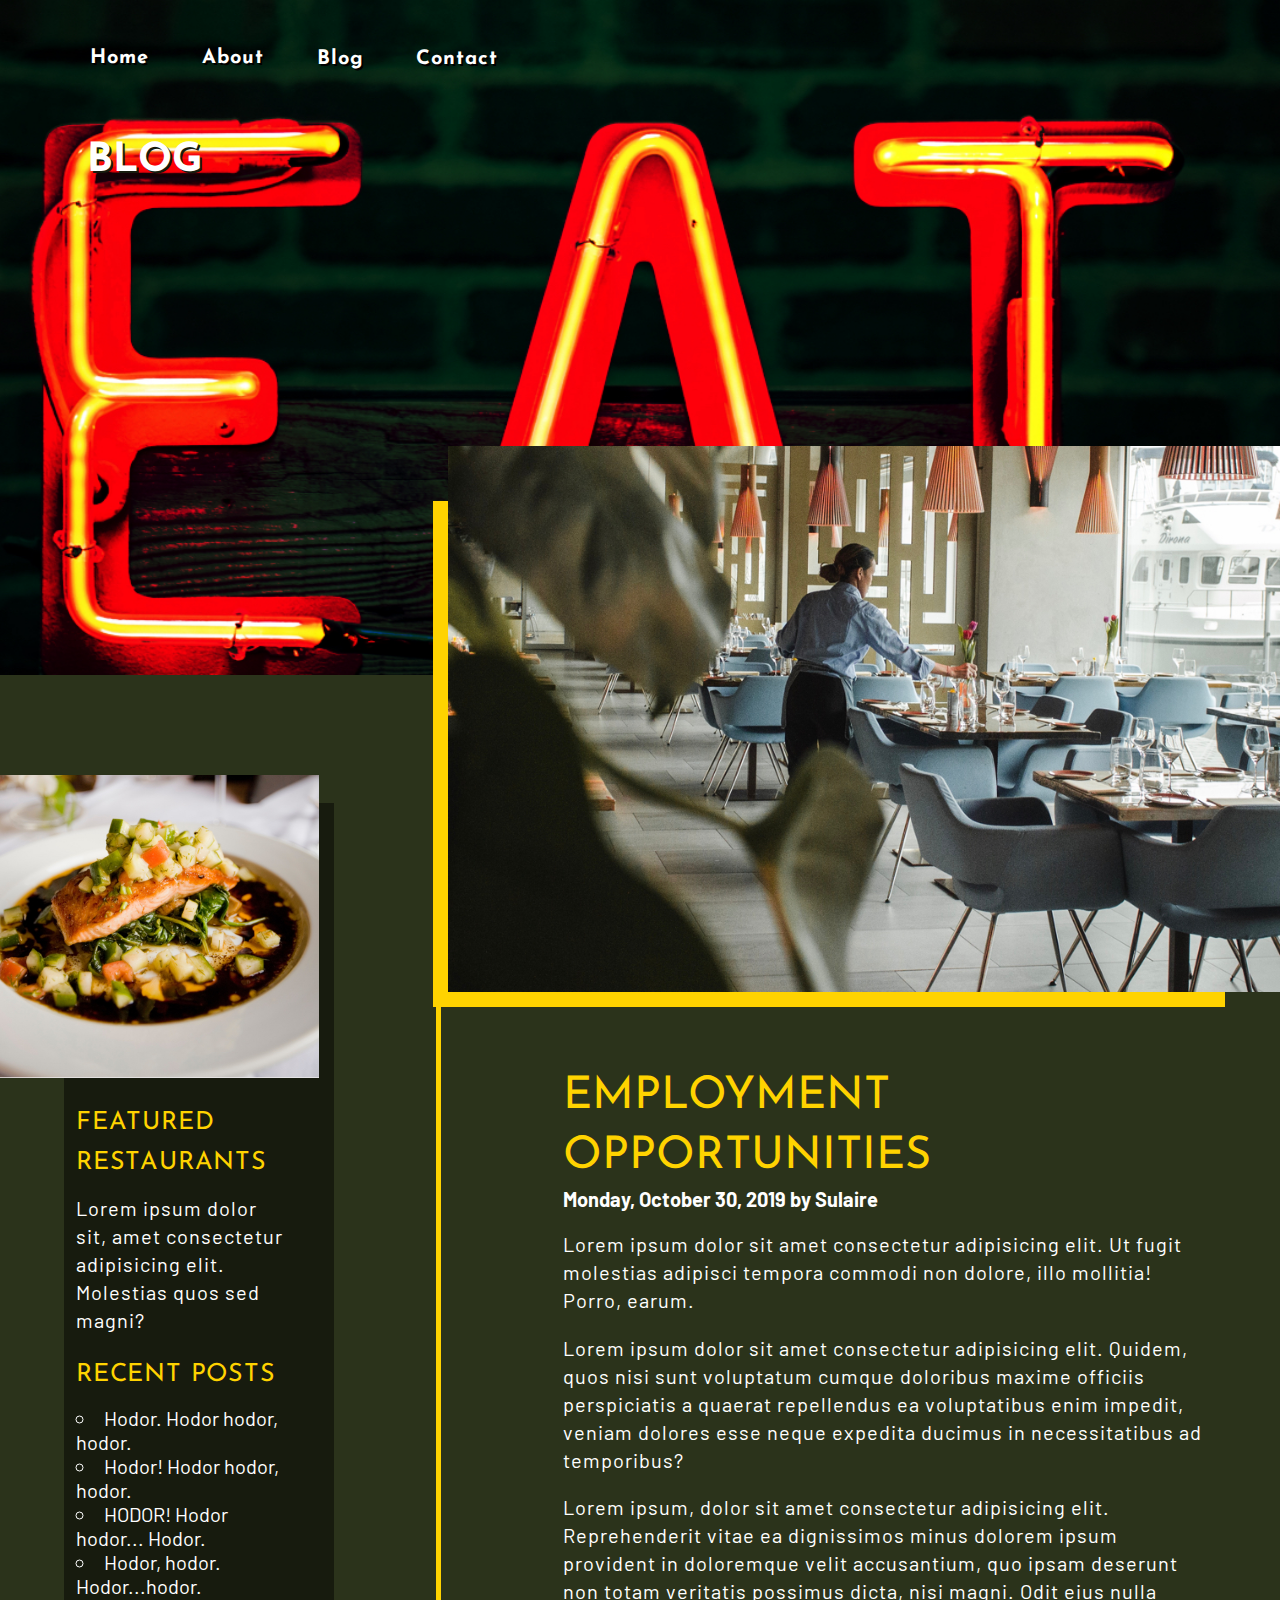
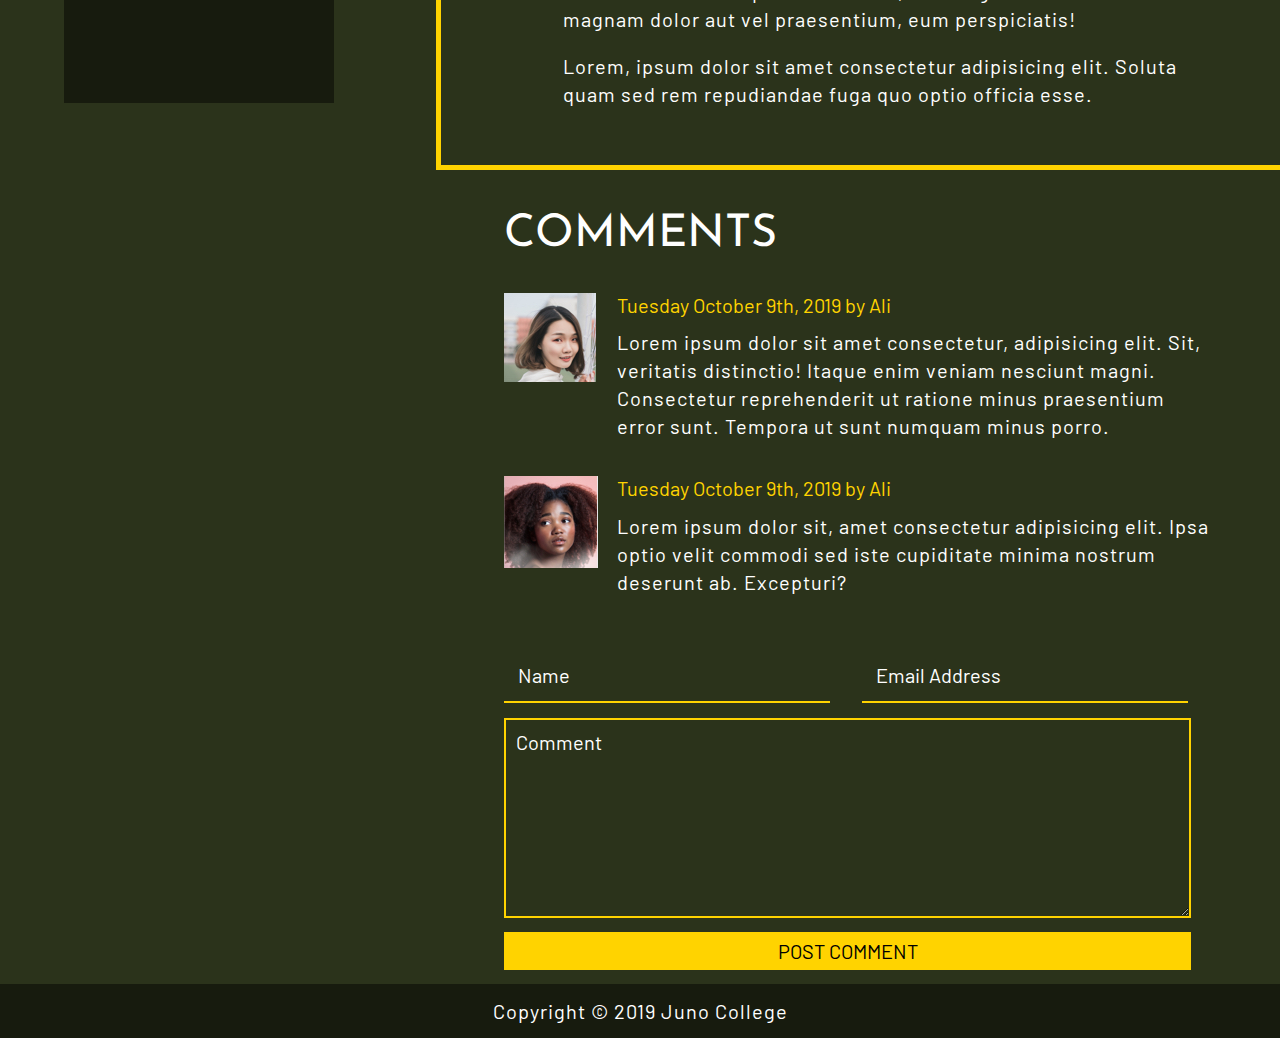
<file: blog.html>
<!DOCTYPE html>
<html lang="en">
<head>
    <meta charset="UTF-8">
    <meta name="viewport" content="width=device-width, initial-scale=1.0">
    <meta http-equiv="X-UA-Compatible" content="ie=edge">
    <link href="https://fonts.googleapis.com/css?family=Josefin+Sans:400,600,700&display=swap" rel="stylesheet">
    <link rel="stylesheet" href="styles/styles.css">
    <link href="https://fonts.googleapis.com/css?family=Barlow&display=swap" rel="stylesheet">

    <title>The Restaurant Mall - Blog</title>
</head>
<body>
    <header class="blog-header">
        <div class="blog-wrapper">
            <label for="toggle">
                <i class="fas fa-bars" aria-hidden="true"></i>
            </label>
            <input type="checkbox" id="toggle" name="toggle">

            <div id="sidebar" class="menu-toggle" aria-hidden="true">
                <li><a href="#home">Home</a></li>
                <li><a href="#about">About</a></li>
                <li><a href="#blog">Blog</a></li>
                <li><a href="#contact">Contact</a></li>
            </div>
        <nav>
            <ul>
                <li><a href="#home">Home</a></li>
                <li><a href="#about">About</a></li>
                <li><a href="#blog">Blog</a></li>
                <li><a href="#contact">Contact</a></li>
            </ul>
        </nav>
        <h1>blog</h1>
        </div>
    </header>
    <main>
        <div class="featured-image">
            <img src="./assets/blog-side-image.jpg" alt="Grilled salmon with vegetables.">
        </div>
        <div class="blog-main">
        <div class="featured-aside">
            <div class="featured-image-2">
                <img src="./assets/blog-side-image.jpg" alt="" aria-hidden="true">
            </div>
        <aside>
        
            <div class="blog-wrapper">

            <div class="featured">
                <h3>Featured Restaurants</h3>
                <p>Lorem ipsum dolor sit, amet consectetur adipisicing elit. Molestias quos sed magni?</p>
                <h3>recent posts</h3>
                <ul>
                    <li>Hodor. Hodor hodor, hodor.</li>
                    <li>Hodor! Hodor hodor, hodor.</li>
                    <li>HODOR! Hodor hodor... Hodor.</li>
                    <li>Hodor, hodor. Hodor...hodor.</li>
                </ul>
                <!-- Insert bullet points below -->
            </div>  
            </aside>
            </div>
            <div class="blog-wrapper">
            <div class="part-two">
            <section>
            <div class="employment">
                <div class="employment-image">
                    <img src="./assets/blog-post-image.jpg" alt="Wait staff setting the table at a restaurant.">
                </div>
                <div class="employment-text">
                <h2>employment opportunities</h2>
                <span class="caption">Monday, October 30, 2019 by Sulaire</span>
                <p>Lorem ipsum dolor sit amet consectetur adipisicing elit. Ut fugit molestias adipisci tempora commodi non dolore, illo mollitia! Porro, earum.</p>
                <p>Lorem ipsum dolor sit amet consectetur adipisicing elit. Quidem, quos nisi sunt voluptatum cumque doloribus maxime officiis perspiciatis a quaerat repellendus ea voluptatibus enim impedit, veniam dolores esse neque expedita ducimus in necessitatibus ad temporibus?</p>
                <p>Lorem ipsum, dolor sit amet consectetur adipisicing elit. Reprehenderit vitae ea dignissimos minus dolorem ipsum provident in doloremque velit accusantium, quo ipsam deserunt non totam veritatis possimus dicta, nisi magni. Odit eius nulla magnam dolor aut vel praesentium, eum perspiciatis!</p>
                <p>Lorem, ipsum dolor sit amet consectetur adipisicing elit. Soluta quam sed rem repudiandae fuga quo optio officia esse.</p>
                    </div>
            </div>
        </section>
        <section>
                <div class="comments-section">
                    <h2>Comments</h2>
                    <div class="comments1">
                        <div class="comment-image-1"><img src="./assets/comment-1.jpg" alt="Image of commenter">
                        </div>
                        <div class="comment-text-1">
                            <span class="date-name">Tuesday October 9th, 2019 by Ali</span>
                            <p>Lorem ipsum dolor sit amet consectetur, adipisicing elit. Sit, veritatis distinctio! Itaque enim veniam
                                nesciunt magni. Consectetur reprehenderit ut ratione minus praesentium error sunt. Tempora ut sunt
                                numquam minus porro.</p>
                        </div>
                    </div>
                    <div class="comments2">
                        <div class="comment-image-2">
                            <img src="./assets/comment-2.jpg" alt="Image of commenter">
                        </div>
                        <div class="comment-text-2">
                            <span class="date-name">Tuesday October 9th, 2019 by Ali</span>
                            <p>Lorem ipsum dolor sit, amet consectetur adipisicing elit. Ipsa optio velit commodi sed iste cupiditate
                                minima nostrum deserunt ab. Excepturi?</p>
                        </div>
                    </div>
                </div>
        </section>
        <section class="blog-form">
            <form action="">
                <fieldset>
                    <label for="name">Name</label>
                    <input type="text" placeholder="Name" id="blog-name" name="name">

                    <label for="email">Email Address</label>
                    <input type="email" name="email" id="blog-email" placeholder="Email Address">


                    <label for="comment">Comment</label>
                    <!-- <input type="text" name="comment" id="comment" placeholder="Comment"> -->

                    <!-- USED TEXT AREA FOR COMMENT SECTION -->
                    <textarea name="comment" placeholder="Comment" id="comment" cols="30" rows="10"></textarea>
                    <label for="post">Post Comment</label>
                    <input type="submit" value="Post Comment" name="post" id="post">
                </fieldset>
            </form>
        </section>
        </div>
        </div>
        </div>
        </div>
    </main>
    <footer>
        <p>Copyright © 2019 Juno College</p>
    </footer>
</body>
</html>
</file>
<file: styles/styles.css>
article, aside, details, figcaption, figure, footer, header, hgroup, nav, section, summary {
  display: block;
}

audio, canvas, video {
  display: inline-block;
}

audio:not([controls]) {
  display: none;
  height: 0;
}

[hidden] {
  display: none;
}

html {
  font-family: sans-serif;
  -webkit-text-size-adjust: 100%;
  -ms-text-size-adjust: 100%;
}

a:focus {
  outline: thin dotted;
}

a:active, a:hover {
  outline: 0;
}

h1 {
  font-size: 2em;
}

abbr[title] {
  border-bottom: 1px dotted;
}

b, strong {
  font-weight: 700;
}

dfn {
  font-style: italic;
}

mark {
  background: #ff0;
  color: #000;
}

code, kbd, pre, samp {
  font-family: monospace, serif;
  font-size: 1em;
}

pre {
  white-space: pre-wrap;
  word-wrap: break-word;
}

q {
  quotes: \201C \201D \2018 \2019;
}

small {
  font-size: 80%;
}

sub, sup {
  font-size: 75%;
  line-height: 0;
  position: relative;
  vertical-align: baseline;
}

sup {
  top: -.5em;
}

sub {
  bottom: -.25em;
}

img {
  border: 0;
}

svg:not(:root) {
  overflow: hidden;
}

fieldset {
  border: 1px solid silver;
  margin: 0 2px;
  padding: .35em .625em .75em;
}

button, input, select, textarea {
  font-family: inherit;
  font-size: 100%;
  margin: 0;
}

button, input {
  line-height: normal;
}

button, html input[type=button], input[type=reset], input[type=submit] {
  -webkit-appearance: button;
  cursor: pointer;
}

button[disabled], input[disabled] {
  cursor: default;
}

input[type=checkbox], input[type=radio] {
  -webkit-box-sizing: border-box;
          box-sizing: border-box;
  padding: 0;
}

input[type=search] {
  -webkit-appearance: textfield;
  -webkit-box-sizing: content-box;
  box-sizing: content-box;
}

input[type=search]::-webkit-search-cancel-button, input[type=search]::-webkit-search-decoration {
  -webkit-appearance: none;
}

textarea {
  overflow: auto;
  vertical-align: top;
}

table {
  border-collapse: collapse;
  border-spacing: 0;
}

body, figure {
  margin: 0;
}

legend, button::-moz-focus-inner, input::-moz-focus-inner {
  border: 0;
  padding: 0;
}

.clearfix:after {
  visibility: hidden;
  display: block;
  font-size: 0;
  content: '';
  clear: both;
  height: 0;
}

* {
  -webkit-box-sizing: border-box;
  box-sizing: border-box;
}

.visuallyHidden:not(:focus):not(:active) {
  position: absolute;
  width: 1px;
  height: 1px;
  margin: -1px;
  border: 0;
  padding: 0;
  white-space: nowrap;
  -webkit-clip-path: inset(100%);
          clip-path: inset(100%);
  clip: rect(0 0 0);
  overflow: hidden;
}

body {
  font-family: 'Barlow', sans-serif;
  font-size: 2rem;
}

@media (max-width: 900px) {
  body {
    font-size: 1.8rem;
  }
}

@media (max-width: 600px) {
  body {
    font-size: 1.6rem;
  }
}

a {
  padding: 2% 0;
}

p {
  line-height: 28px;
  letter-spacing: 1px;
}

body, h1, h2, h3, ul, nav, li, p {
  margin: 0;
  padding: 0;
}

h1, h2, h3, h4, .read-more, .find-out-more {
  font-family: 'Josefin Sans', sans-serif;
}

li {
  list-style: none;
}

a {
  text-decoration: none;
  color: inherit;
}

img {
  max-width: 100%;
}

html {
  font-size: 62.5%;
}

body {
  color: white;
  font-size: 2rem;
}

h1, h2, h3, h4 {
  text-transform: uppercase;
}

.wrapper {
  max-width: 80%;
  margin: 0 auto;
}

.blog-wrapper {
  max-width: 90%;
  margin: 0 auto;
}

h2 {
  font-size: 4.5rem;
  font-weight: normal;
}

input[type="submit"] {
  -webkit-transition: 0.5s all ease-in-out;
  transition: 0.5s all ease-in-out;
}

.main {
  background-image: url(../assets/home-header.jpg);
  background-size: cover;
  min-height: 100%;
  height: 75vh;
  background-position: center;
}

.main h1 {
  font-weight: 600;
  font-size: 6.9rem;
  width: 30%;
  margin-top: 5%;
  padding-left: 1%;
  padding-top: 1%;
}

@media (max-width: 900px) {
  .main h1 {
    width: 100%;
    text-align: center;
    background-color: rgba(255, 255, 255, 0.3);
    color: #171B0E;
    text-shadow: 2px 2px white;
    padding: 0;
    border-radius: 5px;
    padding-top: 1%;
    margin-top: 20%;
  }
}

@media (max-width: 600px) {
  .main h1 {
    font-size: 5.5rem;
    margin-top: 30%;
  }
}

@media (max-width: 485px) {
  .main h1 {
    font-size: 5rem;
    margin-top: 35%;
  }
}

@media (max-width: 400px) {
  .main h1 {
    font-size: 4.3rem;
  }
}

.main h1 .restaurant {
  color: black;
  background-color: white;
  padding-top: 4%;
}

@media (max-width: 900px) {
  .main h1 .restaurant {
    background-color: transparent;
    color: #171B0E;
  }
}

.contact {
  background-image: url(../assets/contact-header.jpg);
  background-size: cover;
  height: 75vh;
  background-position: center right;
}

.contact h1 {
  padding-left: 2%;
  padding-top: 5%;
  text-shadow: 2px 2px #171B0E;
}

.blog-header {
  background-image: url(../assets/blog-header.jpg);
  background-size: cover;
  height: 75vh;
  background-position: center right;
}

.blog-header h1 {
  padding-left: 2%;
  padding-top: 5%;
  text-shadow: 2px 2px #171B0E;
}

@media (max-width: 900px) {
  .blog-header h1 {
    padding-top: 20%;
  }
}

@media (max-width: 600px) {
  .blog-header h1 {
    padding-top: 5%;
  }
}

@media (max-width: 1000px) {
  .blog-header {
    background-position: center left 70%;
  }
}

header {
  position: relative;
}

header nav {
  padding-top: 3%;
  font-weight: 700;
  font-size: 2rem;
  line-height: 29px;
  letter-spacing: 1px;
  font-family: 'Josefin Sans', sans-serif;
}

header nav ul {
  display: -webkit-box;
  display: -ms-flexbox;
  display: flex;
  -ms-flex-pack: distribute;
      justify-content: space-around;
  width: 40%;
}

@media (max-width: 600px) {
  header nav ul {
    display: none;
  }
}

@media (max-width: 900px) {
  header nav ul {
    width: 100%;
    -webkit-box-pack: space-evenly;
        -ms-flex-pack: space-evenly;
            justify-content: space-evenly;
  }
}

header nav ul li {
  padding: 10px 0;
}

header nav ul li:hover {
  border-bottom: 2px solid #FFD300;
}

header nav ul li a {
  text-shadow: 2px 2px 0 black;
}

.home-image-overlay {
  position: absolute;
  top: 30%;
  right: 0;
  width: 50%;
  z-index: 5;
}

@media (max-width: 1200px) {
  .home-image-overlay {
    width: 40%;
    top: 60%;
  }
}

@media (max-width: 900px) {
  .home-image-overlay {
    display: none;
  }
}

.info, .gift, .nature {
  background-color: #2B331B;
}

.main-section, .gallery {
  background-color: #1d2212;
}

.full-image img {
  display: block;
}

.find-out-more {
  background: #171B0E;
  padding: 10px 0 5px 0;
  text-transform: uppercase;
  -webkit-transition: 0.5s all ease-in-out;
  transition: 0.5s all ease-in-out;
}

.find-out-more a {
  padding: 10px 15px 5px 15px;
}

.find-out-more:hover {
  background: #FFD300;
  color: #171B0E;
}

.info {
  padding-top: 5%;
  display: -webkit-box;
  display: -ms-flexbox;
  display: flex;
  -ms-flex-wrap: wrap;
      flex-wrap: wrap;
  -ms-flex-line-pack: distribute;
      align-content: space-around;
}

.info .location, .info .blog, .info .community, .info .get-in-touch {
  display: -webkit-box;
  display: -ms-flexbox;
  display: flex;
  width: 50%;
  padding: 5% 1%;
  margin-bottom: 5%;
}

.info .location h2, .info .blog h2, .info .community h2, .info .get-in-touch h2 {
  font-size: 4.5rem;
}

@media (max-width: 500px) {
  .info .location h2, .info .blog h2, .info .community h2, .info .get-in-touch h2 {
    font-size: 4rem;
  }
}

@media (max-width: 800px) {
  .info .location, .info .blog, .info .community, .info .get-in-touch {
    width: 100%;
    margin-bottom: 5%;
    padding: 2% 0;
  }
}

.info .get-in-touch {
  margin-bottom: 10%;
}

@media (max-width: 800px) {
  .info .get-in-touch {
    margin-bottom: 10%;
  }
}

.info i {
  background-color: #FFD300;
  border-radius: 50% 50%;
  width: 40px;
  height: 40px;
  color: black;
  float: left;
  text-align: center;
  line-height: 1.8;
  margin-right: 3%;
  -ms-flex-negative: 0;
      flex-shrink: 0;
}

.gallery-images {
  display: -webkit-box;
  display: -ms-flexbox;
  display: flex;
}

.gallery-images img {
  padding: 2%;
}

.read-more {
  background: #FFD300;
  color: black;
  text-transform: uppercase;
  -webkit-transition: 0.5s all ease-in-out;
  transition: 0.5s all ease-in-out;
  padding: 10px 0 5px 0;
}

.read-more a {
  padding: 10px 15px 5px 15px;
}

.read-more:hover {
  background: #171B0E;
  color: #FFD300;
}

.main-section {
  padding-top: 5%;
}

.main-section h2 {
  font-size: 4rem;
  line-height: 58px;
  letter-spacing: 1.3px;
}

@media (max-width: 900px) {
  .main-section {
    margin: 0 auto;
  }
}

.main-section .something-new-section {
  display: -webkit-box;
  display: -ms-flexbox;
  display: flex;
  text-align: right;
  -webkit-box-pack: justify;
      -ms-flex-pack: justify;
          justify-content: space-between;
}

@media (max-width: 900px) {
  .main-section .something-new-section {
    -ms-flex-wrap: wrap;
        flex-wrap: wrap;
    margin: 0 5%;
  }
}

.main-section .something-new-section h2 {
  margin-top: 5%;
}

.main-section .something-new-section p, .main-section .something-new-section .read-more {
  margin: 3% 0;
}

.main-section .something-new-section .read-more {
  display: inline-block;
  margin-bottom: 80px;
}

.main-section .something-new-section .something-new {
  width: 38%;
  margin-left: 3%;
  margin-right: 9%;
}

@media (max-width: 900px) {
  .main-section .something-new-section .something-new {
    width: 100%;
    padding: 0;
    margin: 0 auto;
  }
}

@media (max-width: 730px) {
  .main-section .something-new-section .something-new {
    text-align: center;
  }
}

.main-section .something-new-section .something-new-image {
  width: 50%;
}

@media (max-width: 900px) {
  .main-section .something-new-section .something-new-image {
    display: none;
  }
}

.main-section .something-new-section .something-new-image img {
  display: block;
  -webkit-box-shadow: -35px 35px 0 -20px #FFD300;
          box-shadow: -35px 35px 0 -20px #FFD300;
}

.main-section .something-new-hidden {
  display: none;
}

@media (max-width: 900px) {
  .main-section .something-new-hidden {
    display: block;
    width: 100%;
    display: -webkit-box;
    display: -ms-flexbox;
    display: flex;
    -webkit-box-pack: end;
        -ms-flex-pack: end;
            justify-content: flex-end;
    margin-top: 50px;
  }
}

@media (max-width: 730px) {
  .main-section .something-new-hidden {
    -webkit-box-pack: center;
        -ms-flex-pack: center;
            justify-content: center;
  }
}

@media (max-width: 900px) {
  .main-section .something-new-hidden img {
    -webkit-box-shadow: -35px 35px 0 -20px #FFD300;
            box-shadow: -35px 35px 0 -20px #FFD300;
  }
}

@media (max-width: 730px) {
  .main-section .something-new-hidden img {
    -webkit-box-shadow: 0 0 #FFD300;
            box-shadow: 0 0 #FFD300;
  }
}

.main-section .main-section-div {
  display: -webkit-box;
  display: -ms-flexbox;
  display: flex;
  -webkit-box-pack: justify;
      -ms-flex-pack: justify;
          justify-content: space-between;
}

@media (max-width: 900px) {
  .main-section .main-section-div {
    -ms-flex-wrap: wrap;
        flex-wrap: wrap;
  }
}

.main-section .main-section-div .burgers {
  width: 38%;
  margin-left: 9%;
  margin-right: 3%;
}

@media (max-width: 900px) {
  .main-section .main-section-div .burgers {
    width: 100%;
    padding: 0;
    margin: 5% 5%;
  }
}

@media (max-width: 730px) {
  .main-section .main-section-div .burgers {
    text-align: center;
  }
}

.main-section .main-section-div .burgers h2, .main-section .main-section-div .burgers p, .main-section .main-section-div .burgers .read-more {
  margin: 3% 0;
}

.main-section .main-section-div .burger-image {
  width: 50%;
}

@media (max-width: 900px) {
  .main-section .main-section-div .burger-image {
    width: 100%;
    display: -webkit-box;
    display: -ms-flexbox;
    display: flex;
    -webkit-box-pack: start;
        -ms-flex-pack: start;
            justify-content: flex-start;
  }
}

@media (max-width: 730px) {
  .main-section .main-section-div .burger-image {
    -webkit-box-pack: center;
        -ms-flex-pack: center;
            justify-content: center;
  }
}

.main-section .main-section-div .burger-image img {
  display: block;
  -webkit-transform: translateY(-35%) translateX(0);
          transform: translateY(-35%) translateX(0);
  -webkit-box-shadow: 35px 35px 0 -20px #FFD300;
          box-shadow: 35px 35px 0 -20px #FFD300;
}

@media (max-width: 900px) {
  .main-section .main-section-div .burger-image img {
    -webkit-transform: translateY(0);
            transform: translateY(0);
  }
}

@media (max-width: 730px) {
  .main-section .main-section-div .burger-image img {
    -webkit-box-shadow: 0 0 #FFD300;
            box-shadow: 0 0 #FFD300;
  }
}

.gift {
  text-align: center;
  padding: 5% 0;
}

.gift h2 {
  color: #FFD300;
}

.gift h2, .gift p {
  margin: 3% 0;
}

label {
  display: none;
}

.nature .wrapper {
  display: -webkit-box;
  display: -ms-flexbox;
  display: flex;
  -webkit-box-pack: space-evenly;
      -ms-flex-pack: space-evenly;
          justify-content: space-evenly;
  padding: 4% 0;
}

@media (max-width: 900px) {
  .nature .wrapper {
    -ms-flex-wrap: wrap;
        flex-wrap: wrap;
    -webkit-box-pack: center;
        -ms-flex-pack: center;
            justify-content: center;
    padding: 0;
  }
}

.nature .wrapper h2 {
  color: #FFD300;
}

.nature .wrapper h2, .nature .wrapper p {
  margin: 3% 0;
}

.nature .wrapper .nature-image {
  width: 30%;
}

@media (max-width: 900px) {
  .nature .wrapper .nature-image {
    width: 100%;
    display: -webkit-box;
    display: -ms-flexbox;
    display: flex;
    -webkit-box-pack: center;
        -ms-flex-pack: center;
            justify-content: center;
    margin-top: 5%;
  }
}

.nature .wrapper .nature-image img {
  -webkit-box-shadow: -35px 35px 0 -15px #FFD300;
          box-shadow: -35px 35px 0 -15px #FFD300;
}

@media (max-width: 900px) {
  .nature .wrapper .nature-image img {
    -webkit-box-shadow: none;
            box-shadow: none;
  }
}

.nature .wrapper .find-out-more {
  margin-bottom: 50px;
  display: inline-block;
}

.nature .wrapper .nature-text {
  width: 65%;
  margin-left: 5%;
}

@media (max-width: 900px) {
  .nature .wrapper .nature-text {
    margin: 0;
    width: 100%;
    text-align: center;
  }
}

@media (max-width: 900px) {
  .bulb-image {
    display: none;
  }
}

footer {
  background: #171B0E;
  text-align: center;
  padding: 1% 0;
}

.menu-toggle a {
  border-bottom: 1px solid grey;
  display: inline-block;
  width: 100%;
  padding: 20px;
  -webkit-transition: all 0.3s;
  transition: all 0.3s;
}

input[type="checkbox"]:checked + #sidebar {
  right: 0;
}

.menu-toggle li {
  padding: 5%;
}

label[for="toggle"] {
  position: fixed;
  top: 0;
  right: 10px;
  color: white;
  z-index: 10;
  font-size: 40px;
  text-shadow: 2px 2px #171B0E;
}

@media (max-width: 600px) {
  label[for="toggle"] {
    display: block;
  }
}

input[type="checkbox"] {
  display: none;
}

#sidebar {
  background: #171B0E;
  position: fixed;
  z-index: 10;
  width: 30%;
  right: -30%;
  top: 50px;
  /* height: 100%; */
  -webkit-transition: 1s all ease-in-out;
  transition: 1s all ease-in-out;
  color: white;
}

#sidebar li {
  -webkit-transition: 0.5s all ease-in-out;
  transition: 0.5s all ease-in-out;
}

#sidebar li:hover {
  background-color: #FFD300;
  color: #171B0E;
}

.blog-main {
  background: #2B331B;
  position: relative;
  display: -webkit-box;
  display: -ms-flexbox;
  display: flex;
  padding-top: 10%;
}

@media (max-width: 1000px) {
  .blog-main {
    -ms-flex-wrap: wrap;
        flex-wrap: wrap;
  }
}

.blog-main .employment {
  margin-right: 0;
  padding-left: 10%;
  border-left: 5px solid #FFD300;
  border-bottom: 5px solid #FFD300;
}

@media (max-width: 1000px) {
  .blog-main .employment {
    margin-right: 5%;
    padding-left: 0;
    border-right: 5px solid #FFD300;
  }
}

.blog-main .employment .employment-text {
  margin-top: 10%;
  width: 100%;
  padding: 25% 10% 5% 5%;
}

@media (max-width: 1000px) {
  .blog-main .employment .employment-text {
    margin-top: 0;
    padding-top: 8%;
  }
}

.blog-main .employment .employment-text h2 {
  color: #FFD300;
  line-height: 99.8px;
  font-size: 4.5rem;
}

@media (max-width: 1400px) {
  .blog-main .employment .employment-text h2 {
    line-height: 60px;
  }
}

@media (max-width: 600px) {
  .blog-main .employment .employment-text h2 {
    font-size: 3.5rem;
  }
}

.blog-main .employment .employment-text .caption {
  font-weight: bold;
}

.blog-main .employment .employment-text p {
  margin: 3% 0;
}

.blog-main .employment .employment-image {
  width: 65%;
  position: absolute;
  top: -12%;
  right: 0;
  background: #FFD300;
  display: inline-block;
}

@media (max-width: 1000px) {
  .blog-main .employment .employment-image {
    position: relative;
    top: 0;
    left: 0;
    bottom: 0;
    right: 0;
    width: 100%;
    margin-top: 5%;
    display: -webkit-box;
    display: -ms-flexbox;
    display: flex;
  }
}

.blog-main .employment .employment-image img {
  display: block;
  -webkit-box-shadow: -35px 35px 0 -20px #FFD300;
          box-shadow: -35px 35px 0 -20px #FFD300;
}

@media (max-width: 1000px) {
  .blog-main .employment .employment-image img {
    -webkit-box-shadow: 0 0 white;
            box-shadow: 0 0 white;
    border-top: 5px solid #FFD300;
  }
}

.blog-main .featured-aside {
  margin-left: 5%;
  margin-right: 8%;
  background: #171B0E;
  height: 900px;
  padding-right: 30px;
}

@media (max-width: 1000px) {
  .blog-main .featured-aside {
    display: -webkit-box;
    display: -ms-flexbox;
    display: flex;
    -webkit-box-orient: vertical;
    -webkit-box-direction: normal;
        -ms-flex-direction: column;
            flex-direction: column;
    -webkit-box-align: center;
        -ms-flex-align: center;
            align-items: center;
    text-align: center;
    padding-right: 0;
    margin: 0 auto;
    height: 850px;
  }
}

.blog-main .featured-aside .featured-image-2 {
  display: none;
}

@media (max-width: 1000px) {
  .blog-main .featured-aside .featured-image-2 {
    display: block;
  }
}

.blog-main .featured-aside .featured {
  margin-top: 300px;
}

@media (max-width: 1000px) {
  .blog-main .featured-aside .featured {
    margin-top: 0;
  }
}

.blog-main .featured-aside .featured ul li {
  list-style-type: circle;
  list-style-position: inside;
}

.blog-main .featured-aside .featured h3 {
  font-weight: normal;
  color: #FFD300;
  font-family: 'Josefin Sans', sans-serif;
  font-size: 2.5rem;
  line-height: 40px;
  letter-spacing: 0.8px;
  margin-top: 10%;
  margin-bottom: 5%;
}

@media (max-width: 1000px) {
  .blog-main .featured-aside .featured h3 {
    margin-top: 3%;
  }
}

.blog-main fieldset {
  border: none;
}

.blog-main #blog-name {
  border: none;
}

.comments-section .date-name {
  color: #FFD300;
}

main {
  position: relative;
}

.featured-image {
  position: absolute;
  -ms-flex-negative: 2;
      flex-shrink: 2;
  display: -webkit-box;
  display: -ms-flexbox;
  display: flex;
}

@media (max-width: 1000px) {
  .featured-image {
    display: none;
  }
}

.featured-image img {
  -webkit-transform: translateX(0) translateY(100px);
          transform: translateX(0) translateY(100px);
  max-width: 70%;
  -ms-flex-negative: 2;
      flex-shrink: 2;
  z-index: 5;
}

@media (max-width: 1400px) {
  .featured-image img {
    max-width: 70%;
  }
}

.comments-section {
  padding-left: 8%;
  padding-top: 5%;
  padding-right: 8%;
}

.comments-section p {
  margin-top: 2%;
}

.comments-section h2 {
  margin-bottom: 2%;
}

.comments-section .comments2 {
  display: -webkit-box;
  display: -ms-flexbox;
  display: flex;
  margin: 5% 0;
}

.comments-section .comments2 .comment-image-2 {
  width: 15%;
  -ms-flex-negative: 0;
      flex-shrink: 0;
  margin-right: 1%;
}

.comments-section .comments1 {
  display: -webkit-box;
  display: -ms-flexbox;
  display: flex;
  margin: 5% 0;
}

.comments-section .comments1 .comment-image-1 {
  width: 15%;
  -ms-flex-negative: 0;
      flex-shrink: 0;
  margin-right: 1%;
}

.blog-form fieldset {
  border: none;
  padding: 2% 0  0 8%;
  margin: 0 auto;
  width: 100%;
  padding-right: 8%;
}

.blog-form fieldset #blog-name, .blog-form fieldset #blog-email {
  background: inherit;
  color: white;
  width: 46%;
  border: none;
  border-bottom: 2px solid #FFD300;
  margin: 2% 0;
  padding-bottom: 2%;
  padding-left: 2%;
}

.blog-form fieldset #blog-name::-webkit-input-placeholder, .blog-form fieldset #blog-email::-webkit-input-placeholder {
  color: white;
  opacity: 1;
}

.blog-form fieldset #blog-name:-ms-input-placeholder, .blog-form fieldset #blog-email:-ms-input-placeholder {
  color: white;
  opacity: 1;
}

.blog-form fieldset #blog-name::-ms-input-placeholder, .blog-form fieldset #blog-email::-ms-input-placeholder {
  color: white;
  opacity: 1;
}

.blog-form fieldset #blog-name::placeholder, .blog-form fieldset #blog-email::placeholder {
  color: white;
  opacity: 1;
}

.blog-form fieldset #blog-name {
  margin-right: 4%;
}

.blog-form fieldset #comment {
  border: none;
  background: inherit;
  color: white;
  border: 2px solid #FFD300;
  width: 97%;
  height: 200px;
  padding: 1.5%;
}

.blog-form fieldset #comment::-webkit-input-placeholder {
  color: white;
  opacity: 1;
}

.blog-form fieldset #comment:-ms-input-placeholder {
  color: white;
  opacity: 1;
}

.blog-form fieldset #comment::-ms-input-placeholder {
  color: white;
  opacity: 1;
}

.blog-form fieldset #comment::placeholder {
  color: white;
  opacity: 1;
}

.blog-form fieldset #post {
  background: #FFD300;
  width: 97%;
  margin: 2% 0;
  text-transform: uppercase;
  padding: 1% 0;
  border: none;
}

.blog-form fieldset #post:hover {
  background: #171B0E;
  color: #FFD300;
  border: 1px solid #FFD300;
}

.contact-form {
  background: #2B331B;
  padding: 5% 0 20% 0;
}

@media (max-width: 1000px) {
  .contact-form {
    display: -webkit-box;
    display: -ms-flexbox;
    display: flex;
    -webkit-box-orient: vertical;
    -webkit-box-direction: normal;
        -ms-flex-direction: column;
            flex-direction: column;
    -webkit-box-align: center;
        -ms-flex-align: center;
            align-items: center;
  }
}

@media (max-width: 1000px) {
  .contact-form .contact-info {
    margin-bottom: 50px;
    text-align: center;
  }
}

.contact-form i {
  color: #FFD300;
  font-size: 3rem;
  letter-spacing: 10px;
  -webkit-transition: all 0.3s ease-in-out;
  transition: all 0.3s ease-in-out;
}

.contact-form i:hover {
  color: white;
  -webkit-transform: scale(1.05);
          transform: scale(1.05);
}

.contact-form fieldset {
  background: #171c0f;
  width: 50%;
  height: 500px;
  position: absolute;
  padding: 4%;
  top: 60%;
  right: 5%;
  border: none;
  -webkit-box-shadow: 35px 35px 0 -15px #FFD300;
          box-shadow: 35px 35px 0 -15px #FFD300;
}

@media (max-width: 1000px) {
  .contact-form fieldset {
    width: 80%;
    top: 0;
    right: 0;
    left: 0;
    bottom: 0;
    position: relative;
    -webkit-box-shadow: 0 0 white;
            box-shadow: 0 0 white;
  }
}

@media (max-width: 450px) {
  .contact-form fieldset {
    height: 450px;
  }
}

.contact-form input[name="name"] {
  width: 46%;
  border: none;
  margin-bottom: 5%;
  margin-right: 5%;
  padding-bottom: 2%;
  background: #171c0f;
  color: white;
  font-weight: normal;
  font-size: 1.6rem;
  border-bottom: 1px solid #FFD300;
  padding: 2%;
}

@media (max-width: 600px) {
  .contact-form input[name="name"] {
    width: 100%;
  }
}

.contact-form input[name="name"]::-webkit-input-placeholder {
  color: white;
  opacity: 1;
}

.contact-form input[name="name"]:-ms-input-placeholder {
  color: white;
  opacity: 1;
}

.contact-form input[name="name"]::-ms-input-placeholder {
  color: white;
  opacity: 1;
}

.contact-form input[name="name"]::placeholder {
  color: white;
  opacity: 1;
}

.contact-form input[name="email"] {
  width: 46%;
  border: none;
  margin-bottom: 5%;
  padding-bottom: 2%;
  background: #171c0f;
  color: white;
  font-weight: normal;
  font-size: 1.6rem;
  border-bottom: 1px solid #FFD300;
  padding: 2%;
}

@media (max-width: 600px) {
  .contact-form input[name="email"] {
    width: 100%;
  }
}

.contact-form input[name="email"]::-webkit-input-placeholder {
  color: white;
  opacity: 1;
}

.contact-form input[name="email"]:-ms-input-placeholder {
  color: white;
  opacity: 1;
}

.contact-form input[name="email"]::-ms-input-placeholder {
  color: white;
  opacity: 1;
}

.contact-form input[name="email"]::placeholder {
  color: white;
  opacity: 1;
}

.contact-form #message {
  color: white;
  width: 100%;
  border: none;
  background: #171c0f;
  border: 2px solid #FFD300;
  padding: 2%;
  margin-bottom: 3%;
}

.contact-form #message::-webkit-input-placeholder {
  color: white;
  opacity: 1;
}

.contact-form #message:-ms-input-placeholder {
  color: white;
  opacity: 1;
}

.contact-form #message::-ms-input-placeholder {
  color: white;
  opacity: 1;
}

.contact-form #message::placeholder {
  color: white;
  opacity: 1;
}

.contact-form #submit {
  border: none;
  background: #FFD300;
  text-transform: uppercase;
  width: 100%;
  padding: 1% 0;
  margin: 2% 0;
}

.contact-form #submit:hover {
  background: #171B0E;
  color: #FFD300;
  border: 1px solid #FFD300;
}
</file>
